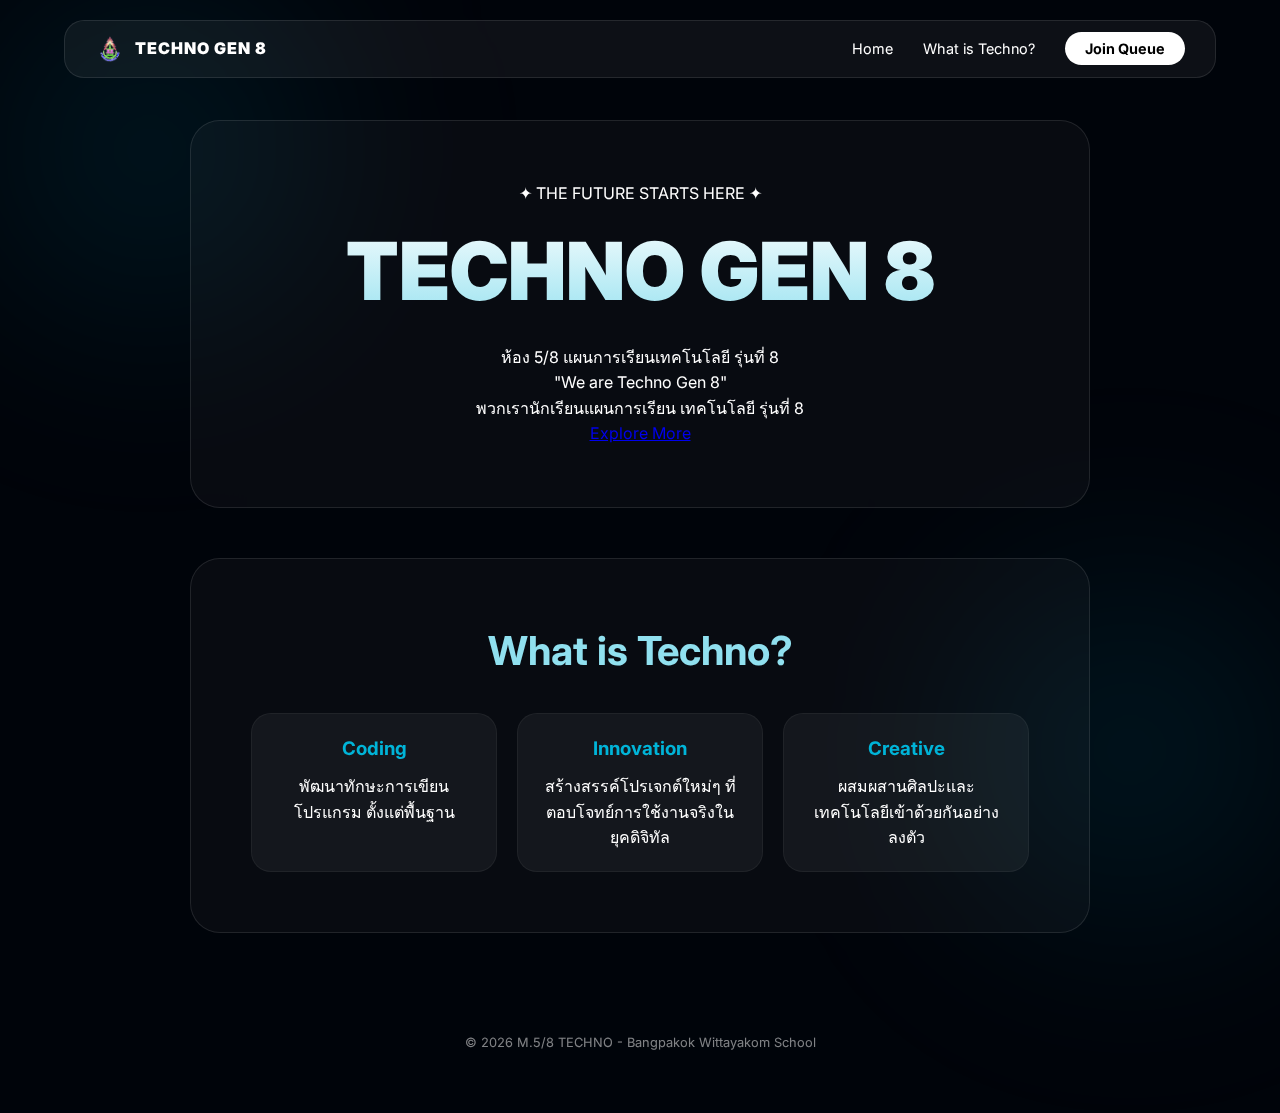
<file: index.html>
<!DOCTYPE html>
<html lang="th">
<head>
    <meta charset="UTF-8">
    <meta name="viewport" content="width=device-width, initial-scale=1.0">
    <title>TECHNO GEN 8 | M.5/8 BPK</title>
    <link rel="icon" href="img/bpk.png">
    <link rel="stylesheet" href="css/index.css">
    <link href="https://fonts.googleapis.com/css2?family=Inter:wght@300;400;700;900&display=swap" rel="stylesheet">
    <link href="https://cdnjs.cloudflare.com/ajax/libs/font-awesome/6.0.0/css/all.min.css" rel="stylesheet">
</head>
<body class="landing-body">
    
    <nav class="navbar">
        <div class="nav-logo">
            <img src="img/bpk.png" alt="BPK Logo" class="logo-img">
            <span>TECHNO GEN 8</span>
        </div>

        <div class="hamburger" onclick="toggleMenu()">
            <i class="fas fa-bars"></i>
        </div>

        <ul class="nav-links" id="navLinks">
            <li><a href="#home" onclick="toggleMenu()">Home</a></li>
            <li><a href="#about" onclick="toggleMenu()">What is Techno?</a></li>
            <li><a href="queue.html" class="nav-cta">Join Queue</a></li>
        </ul>
    </nav>

    <div class="neon-bg"></div>
    <div class="neon-bg-2"></div>

    <main class="content-wrapper">
        <section id="home" class="hero-section glass-container">
            <header>
                <p class="team-name">✦ THE FUTURE STARTS HERE ✦</p>
                <h1 class="main-title">TECHNO GEN 8</h1>
                <p class="class-info">ห้อง 5/8 แผนการเรียนเทคโนโลยี รุ่นที่ 8</p>
            </header>

            <section class="hero-content">
                <p class="description">
                    "We are Techno Gen 8" <br>
                    พวกเรานักเรียนแผนการเรียน เทคโนโลยี รุ่นที่ 8
                </p>
                <div class="cta-wrapper">
                    <a href="#about" class="scroll-btn">Explore More</a>
                </div>
            </section>
        </section>

        <section id="about" class="about-section glass-container">
            <h2 class="section-title">What is Techno?</h2>
            <div class="about-grid">
                <div class="about-card">
                    <h3>Coding</h3>
                    <p>พัฒนาทักษะการเขียนโปรแกรม ตั้งแต่พื้นฐาน</p>
                </div>
                <div class="about-card">
                    <h3>Innovation</h3>
                    <p>สร้างสรรค์โปรเจกต์ใหม่ๆ ที่ตอบโจทย์การใช้งานจริงในยุคดิจิทัล</p>
                </div>
                <div class="about-card">
                    <h3>Creative</h3>
                    <p>ผสมผสานศิลปะและเทคโนโลยีเข้าด้วยกันอย่างลงตัว</p>
                </div>
            </div>
        </section>

        <footer class="main-footer">
            <p>© 2026 M.5/8 TECHNO - Bangpakok Wittayakom School</p>
        </footer>
    </main>

    <script>
        function toggleMenu() {
            const navLinks = document.getElementById('navLinks');
            navLinks.classList.toggle('active');
        }
    </script>

</body>
</html>
</file>
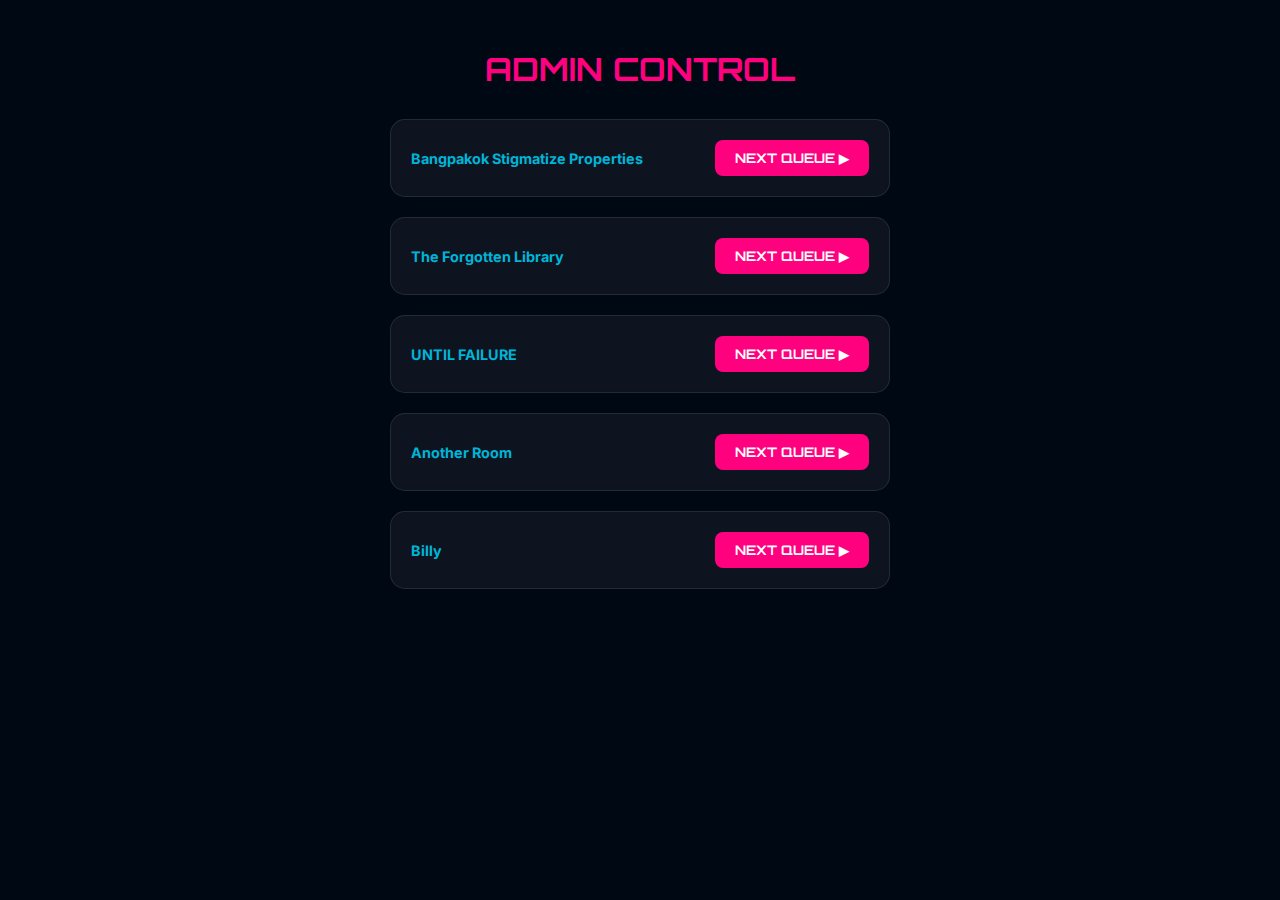
<file: admin.html>
<!DOCTYPE html>
<html lang="th">
<head>
    <meta charset="UTF-8">
    <meta name="viewport" content="width=device-width, initial-scale=1.0">
    <title>ADMIN | TECHNO GEN 8</title>
    <link href="https://fonts.googleapis.com/css2?family=Orbitron:wght@700&family=Inter:wght@400&display=swap" rel="stylesheet">
    <style>
        body {
            background-color: #000814;
            color: white;
            font-family: 'Inter', sans-serif;
            display: flex;
            flex-direction: column;
            align-items: center;
            padding: 20px;
        }
        h1 { font-family: 'Orbitron', sans-serif; color: #ff007f; margin-bottom: 30px; text-align: center; }
        
        .control-panel {
            display: grid;
            grid-template-columns: 1fr;
            gap: 20px;
            width: 100%;
            max-width: 500px;
        }

        .game-control {
            background: rgba(255, 255, 255, 0.05);
            border: 1px solid rgba(255, 255, 255, 0.1);
            padding: 20px;
            border-radius: 15px;
            display: flex;
            justify-content: space-between;
            align-items: center;
            gap: 15px;
        }

        .game-name { 
            font-weight: bold; 
            color: #00b4d8; 
            font-size: 0.9rem; 
            flex: 1;
        }

        .btn-next {
            background: #ff007f; /* สีชมพู Admin */
            color: white;
            border: none;
            padding: 10px 20px;
            border-radius: 8px;
            font-weight: bold;
            cursor: pointer;
            font-family: 'Orbitron', sans-serif;
            transition: 0.2s;
            white-space: nowrap; /* ห้ามตัดคำในปุ่ม */
        }
        .btn-next:active { transform: scale(0.95); }
        .btn-next:disabled { background: gray; cursor: wait; }

    </style>
</head>
<body>

    <h1>ADMIN CONTROL</h1>

    <div class="control-panel">
        <div class="game-control">
            <span class="game-name">Bangpakok Stigmatize Properties</span>
            <button class="btn-next" onclick="nextQueue('Bangpakok Stigmatize Properties', this)">NEXT QUEUE ▶</button>
        </div>

        <div class="game-control">
            <span class="game-name">The Forgotten Library</span>
            <button class="btn-next" onclick="nextQueue('The Forgotten Library', this)">NEXT QUEUE ▶</button>
        </div>

        <div class="game-control">
            <span class="game-name">UNTIL FAILURE</span>
            <button class="btn-next" onclick="nextQueue('UNTIL FAILURE', this)">NEXT QUEUE ▶</button>
        </div>
        
        <div class="game-control">
            <span class="game-name">Another Room</span>
            <button class="btn-next" onclick="nextQueue('Another Room', this)">NEXT QUEUE ▶</button>
        </div>

         <div class="game-control">
            <span class="game-name">Billy</span>
            <button class="btn-next" onclick="nextQueue('Billy', this)">NEXT QUEUE ▶</button>
        </div>
    </div>

    <script>
        // *** อย่าลืมเปลี่ยน URL ตรงนี้เป็นของ Apps Script คุณด้วยนะครับ! ***
        const scriptURL = 'https://script.google.com/macros/s/AKfycbwjIi2i5zvxKpvHafwDS-PRIlIK1F7bWkjGf__YouNBrCPx-rIRiHlKvmSDr587OUPqVA/exec';

        function nextQueue(gameName, btn) {
            if(!confirm(`ยืนยันการจบเกมคิวล่าสุดของ: ${gameName}?`)) return;

            btn.disabled = true;
            btn.innerText = "Processing...";

            const formData = new FormData();
            formData.append('action', 'completeQueue');
            formData.append('game', gameName);

            fetch(scriptURL, { method: 'POST', body: formData })
            .then(res => res.text())
            .then(response => {
                alert(response); 
                btn.disabled = false;
                btn.innerText = "NEXT QUEUE ▶";
            })
            .catch(err => {
                alert("Error! Connection Failed");
                btn.disabled = false;
                btn.innerText = "RETRY";
            });
        }
    </script>
</body>
</html>
</file>
<file: css/index.css>
/* Global Settings */
* { margin: 0; padding: 0; box-sizing: border-box; }
html { scroll-behavior: smooth; }

body.landing-body {
    background-color: #00040a;
    font-family: 'Inter', sans-serif;
    color: #ffffff;
    line-height: 1.6;
    overflow-x: hidden;
}

/* Navbar Style (Glassmorphism) */
.navbar {
    position: fixed;
    top: 20px;
    left: 50%;
    transform: translateX(-50%);
    width: 90%;
    max-width: 1200px;
    padding: 15px 30px;
    background: rgba(255, 255, 255, 0.05);
    backdrop-filter: blur(10px);
    -webkit-backdrop-filter: blur(10px);
    border: 1px solid rgba(255, 255, 255, 0.1);
    border-radius: 20px;
    display: flex;
    justify-content: space-between;
    align-items: center;
    z-index: 1000;
}

.nav-logo { display: flex; align-items: center; gap: 10px; font-weight: 900; letter-spacing: 1px; }
.logo-img { width: 30px; height: auto; }

.nav-links { display: flex; list-style: none; gap: 30px; align-items: center; }
.nav-links a { color: white; text-decoration: none; font-size: 0.9rem; transition: 0.3s; }
.nav-links a:hover { color: #90e0ef; }

.nav-cta {
    background: #ffffff;
    color: #000 !important;
    padding: 8px 20px;
    border-radius: 50px;
    font-weight: bold;
}

/* Layout & Sections */
.content-wrapper {
    padding: 120px 20px 60px;
    display: flex;
    flex-direction: column;
    gap: 50px;
    align-items: center;
}

.glass-container {
    background: rgba(255, 255, 255, 0.03);
    backdrop-filter: blur(15px);
    -webkit-backdrop-filter: blur(15px);
    border: 1px solid rgba(255, 255, 255, 0.1);
    border-radius: 30px;
    padding: 60px;
    text-align: center;
    width: 100%;
    max-width: 900px;
}

/* Titles (แก้สีเหลืองแล้ว) */
.main-title { 
    font-size: clamp(3rem, 10vw, 5rem);
    font-weight: 900;
    background: linear-gradient(to bottom, #ffffff, #90e0ef);
    background-clip: text;
    -webkit-background-clip: text;
    color: transparent;
    -webkit-text-fill-color: transparent;
    margin-bottom: 10px;
}

.section-title { font-size: 2.5rem; margin-bottom: 30px; color: #90e0ef; }

/* Grid for About Section */
.about-grid {
    display: grid;
    grid-template-columns: repeat(auto-fit, minmax(200px, 1fr));
    gap: 20px;
    margin-top: 30px;
}

.about-card {
    padding: 20px;
    background: rgba(255, 255, 255, 0.05);
    border-radius: 20px;
    border: 1px solid rgba(255, 255, 255, 0.05);
}

.about-card h3 { color: #00b4d8; margin-bottom: 10px; }

/* Background Neon */
.neon-bg, .neon-bg-2 {
    position: fixed;
    width: 500px;
    height: 500px;
    background: radial-gradient(circle, rgba(0, 180, 216, 0.15) 0%, rgba(0, 0, 0, 0) 70%);
    filter: blur(100px);
    z-index: -1;
}
.neon-bg { top: -100px; left: -100px; }
.neon-bg-2 { bottom: -100px; right: -100px; }

.main-footer { margin-top: 50px; font-size: 0.8rem; opacity: 0.5; }

/* --- Mobile Responsive Styles --- */

/* ซ่อนปุ่ม Hamburger ในหน้าจอคอม */
.hamburger {
    display: none;
    font-size: 1.5rem;
    color: white;
    cursor: pointer;
}

/* เมื่อหน้าจอเล็กกว่า 768px (Tablet & Mobile) */
@media (max-width: 768px) {
    
    /* 1. ปรับ Navbar เป็นแบบเลื่อนลง */
    .navbar {
        width: 95%;
        padding: 15px 20px;
    }

    .hamburger {
        display: block; /* โชว์ปุ่มเมนู */
    }

    .nav-links {
        position: absolute;
        top: 70px; /* อยู่ใต้แถบเมนู */
        left: 0;
        width: 100%;
        background: rgba(0, 4, 10, 0.95); /* พื้นหลังทึบแสงสีดำ */
        backdrop-filter: blur(20px);
        flex-direction: column; /* เรียงแนวตั้ง */
        align-items: center;
        gap: 25px;
        padding: 30px 0;
        border-bottom: 1px solid rgba(255, 255, 255, 0.1);
        
        /* ซ่อนเมนูไว้ก่อน */
        opacity: 0;
        visibility: hidden;
        transform: translateY(-20px);
        transition: 0.3s ease-in-out;
    }

    /* Class นี้จะถูกเติมโดย JS เมื่อกดปุ่ม */
    .nav-links.active {
        opacity: 1;
        visibility: visible;
        transform: translateY(0);
    }

    /* 2. ปรับ Layout เนื้อหา */
    .content-wrapper {
        padding: 100px 15px 40px; /* ลด Padding */
        gap: 30px;
    }

    .glass-container {
        padding: 40px 20px; /* ลดขอบในกล่อง */
        border-radius: 20px;
    }

    /* 3. ปรับขนาดตัวอักษร */
    .team-name {
        font-size: 0.7rem;
        letter-spacing: 2px;
    }

    /* Clamp ช่วยแล้ว แต่ปรับ min-size ให้อ่านง่ายขึ้นในมือถือ */
    .main-title {
        font-size: 2.8rem; 
        margin-bottom: 15px;
    }

    .class-info {
        font-size: 0.9rem;
    }

    .description {
        font-size: 0.9rem;
        padding: 0 10px; /* กันข้อความติดขอบเกินไป */
    }

    .section-title {
        font-size: 2rem;
    }

    /* 4. ปรับ Grid การ์ดความรู้ */
    .about-grid {
        grid-template-columns: 1fr; /* เรียงลงมาแถวเดียว */
        gap: 15px;
    }

    .neon-bg, .neon-bg-2 {
        width: 300px;
        height: 300px; /* ลดขนาดแสงพื้นหลังไม่ให้รกจอเล็ก */
    }
}
</file>
